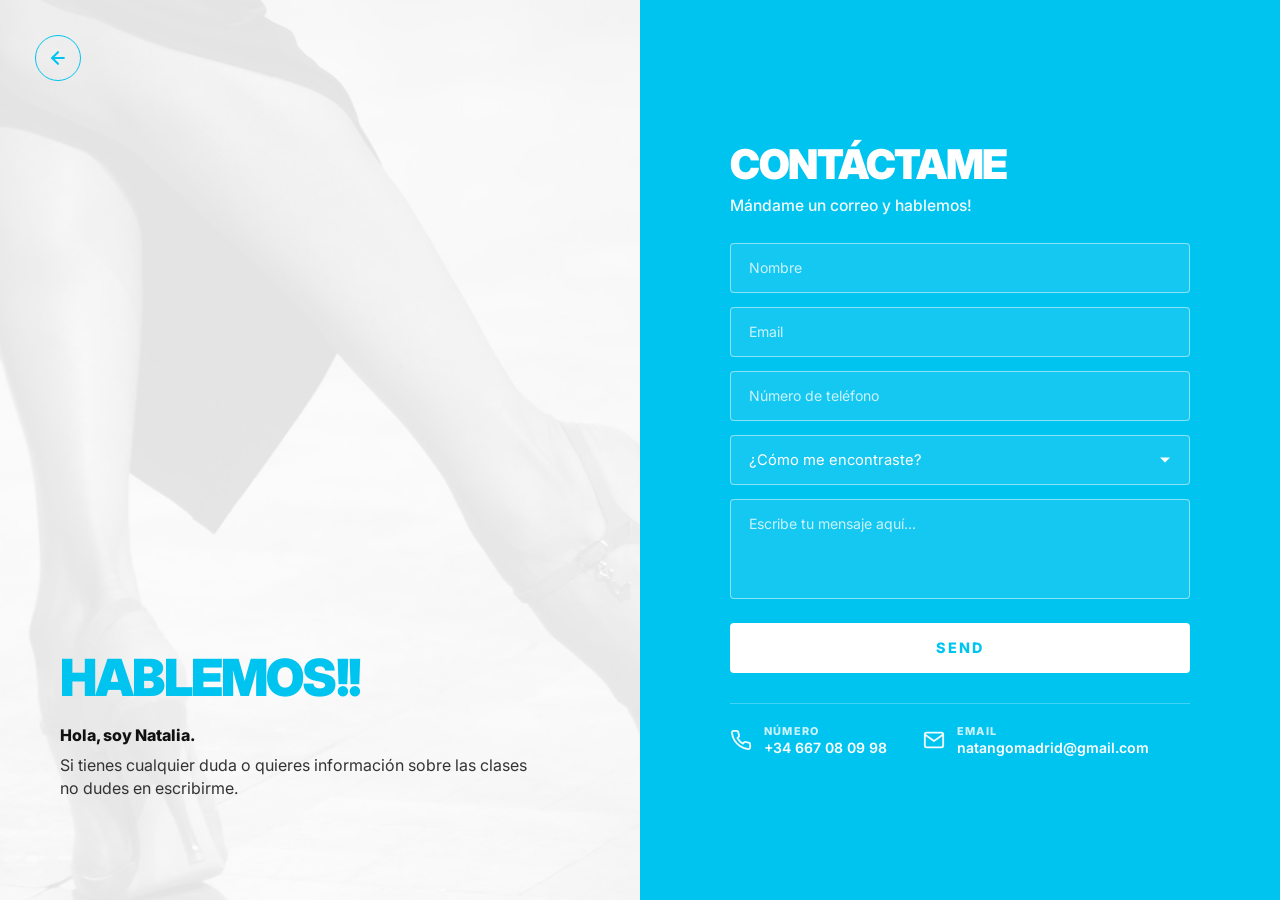
<file: NATABAILE pruebaedicion/contacto.html>
<!DOCTYPE html>
<html lang="es">
<head>
  <meta charset="UTF-8">
  <meta name="viewport" content="width=device-width, initial-scale=1.0">
  <title>Contacto | Natalia Vicente</title>
  <link rel="stylesheet" href="assets/css/contacto.css">
  <link rel="preconnect" href="https://fonts.googleapis.com">
  <link rel="preconnect" href="https://fonts.gstatic.com" crossorigin>
  <link href="https://fonts.googleapis.com/css2?family=Inter:wght@400;500;600;700;800;900&family=Playfair+Display:ital,wght@1,400;1,600&display=swap" rel="stylesheet">
  
  <style>
    /* Estilos para la pantalla de éxito tras enviar */
    .success-screen {
      display: none;
      flex-direction: column;
      align-items: center;
      justify-content: center;
      text-align: center;
      height: 100%;
      min-height: 400px;
      animation: fadeIn 0.5s ease forwards;
    }

    .success-screen h2 {
      font-size: 2.2rem;
      font-weight: 800;
      letter-spacing: 1px;
      margin-bottom: 12px;
      color: #ffffff;
    }

    .success-screen p {
      font-size: 1.05rem;
      color: rgba(255, 255, 255, 0.85);
      margin-bottom: 28px;
      max-width: 380px;
      line-height: 1.5;
    }

    .success-btn-back {
      display: inline-flex;
      align-items: center;
      gap: 10px;
      background: #ffffff;
      color: #000000;
      padding: 12px 24px;
      border-radius: 40px;
      font-weight: 700;
      text-decoration: none;
      font-size: 0.95rem;
      transition: transform 0.2s ease, background-color 0.2s ease;
    }

    .success-btn-back:hover {
      transform: translateY(-2px);
      background: #f0f0f0;
    }

    .success-btn-back svg {
      width: 18px;
      height: 18px;
    }

    @keyframes fadeIn {
      from { opacity: 0; transform: translateY(10px); }
      to { opacity: 1; transform: translateY(0); }
    }
  </style>
</head>
<body class="page-contact">

    <main class="contact-layout">
      
      <!-- Mitad Izquierda: Contenido visual y mensaje -->
      <div class="contact-pane-visual">
        <a href="index.html" class="btn-back" aria-label="Volver al inicio">
          <svg viewBox="0 0 24 24" fill="none" stroke="currentColor" stroke-width="2.5" stroke-linecap="round" stroke-linejoin="round">
            <line x1="19" y1="12" x2="5" y2="12"></line>
            <polyline points="12 19 5 12 12 5"></polyline>
          </svg>
        </a>
        
        <!-- Imagen artística de fondo -->
        <img src="assets/imagenes/base.jpg" alt="Natalia Vicente" class="visual-bg-image">
  
        <div class="visual-body">
          <h1 class="visual-heading">HABLEMOS!!</h1>
          <div class="visual-copy">
            <p class="highlight">Hola, soy Natalia.</p>
            <p>Si tienes cualquier duda o quieres información sobre las clases no dudes en escribirme.</p>
          </div>
        </div>
      </div>
  
      <!-- Mitad Derecha: Formulario de contacto -->
      <div class="contact-pane-form">
        <div class="form-inner">
          
          <!-- Bloque del Formulario y Cabecera -->
          <div id="formContainer">
            <header class="form-header">
              <h2 class="form-title">CONTÁCTAME</h2>
              <p class="form-subtitle">Mándame un correo y hablemos!</p>
            </header>
    
            <form id="contactForm" class="main-contact-form" action="https://formsubmit.co/ajax/natangomadrid@gmail.com" method="POST">
              <input type="hidden" name="_captcha" value="false">
              <input type="hidden" name="_subject" value="Nuevo mensaje desde la web Natalia Vicente">

              <div class="field-item">
                <input type="text" name="name" placeholder="Nombre" required>
              </div>
    
              <div class="field-item">
                <input type="email" name="email" placeholder="Email" required>
              </div>
    
              <div class="field-item">
                <input type="tel" name="phone" placeholder="Número de teléfono">
              </div>
    
              <div class="field-item select-container">
                <select name="source" required>
                  <option value="" disabled selected hidden>¿Cómo me encontraste?</option>
                  <option value="instagram">Instagram</option>
                  <option value="recommendation">Recomendación de un amigo</option>
                  <option value="google">Búsqueda en Google</option>
                  <option value="other">Otro canal</option>
                </select>
              </div>

              <div class="field-item">
                <textarea name="message" placeholder="Escribe tu mensaje aquí..." rows="3" required></textarea>
              </div>
    
              <button type="submit" id="submitBtn" class="submit-button">SEND</button>
            </form>
          </div>

          <!-- Mensaje que se muestra únicamente tras enviar con éxito -->
          <div id="successScreen" class="success-screen">
            <h2>¡MENSAJE ENVIADO!</h2>
            <p>Muchas gracias por contactar. He recibido tu mensaje correctamente y te responderé lo antes posible.</p>
            <a href="index.html" class="success-btn-back">
              <svg viewBox="0 0 24 24" fill="none" stroke="currentColor" stroke-width="2.5" stroke-linecap="round" stroke-linejoin="round">
                <line x1="19" y1="12" x2="5" y2="12"></line>
                <polyline points="12 19 5 12 12 5"></polyline>
              </svg>
              Volver al inicio
            </a>
          </div>
  
          <footer class="contact-meta-info">
            <div class="meta-card">
              <div class="meta-icon">
                <svg viewBox="0 0 24 24" fill="none" stroke="currentColor" stroke-width="2" stroke-linecap="round" stroke-linejoin="round">
                  <path d="M22 16.92v3a2 2 0 0 1-2.18 2 19.79 19.79 0 0 1-8.63-3.07 19.5 19.5 0 0 1-6-6 19.79 19.79 0 0 1-3.07-8.67A2 2 0 0 1 4.11 2h3a2 2 0 0 1 2 1.72 12.84 12.84 0 0 0 .7 2.81 2 2 0 0 1-.45 2.11L8.09 9.91a16 16 0 0 0 6 6l1.27-1.27a2 2 0 0 1 2.11-.45 12.84 12.84 0 0 0 2.81.7A2 2 0 0 1 22 16.92z"></path>
                </svg>
              </div>
              <div class="meta-text">
                <span class="label">NÚMERO</span>
                <a href="tel:+34667080998">+34 667 08 09 98</a>
              </div>
            </div>
  
            <div class="meta-card">
              <div class="meta-icon">
                <svg viewBox="0 0 24 24" fill="none" stroke="currentColor" stroke-width="2" stroke-linecap="round" stroke-linejoin="round">
                  <path d="M4 4h16c1.1 0 2 .9 2 2v12c0 1.1-.9 2-2 2H4c-1.1 0-2-.9-2-2V6c0-1.1.9-2 2-2z"></path>
                  <polyline points="22,6 12,13 2,6"></polyline>
                </svg>
              </div>
              <div class="meta-text">
                <span class="label">EMAIL</span>
                <a href="mailto:natangomadrid@gmail.com">natangomadrid@gmail.com</a>
              </div>
            </div>
          </footer>
        </div>
      </div>
  
    </main>

  <script>
    const form = document.getElementById('contactForm');
    const submitBtn = document.getElementById('submitBtn');
    const formContainer = document.getElementById('formContainer');
    const successScreen = document.getElementById('successScreen');

    form.addEventListener('submit', async function(e) {
      e.preventDefault();
      
      submitBtn.disabled = true;
      submitBtn.innerText = 'ENVIANDO...';

      const formData = new FormData(form);

      try {
        const response = await fetch(form.action, {
          method: 'POST',
          body: formData,
          headers: {
            'Accept': 'application/json'
          }
        });

        if (response.ok) {
          // Ocultar el formulario y mostrar la pantalla de éxito
          formContainer.style.display = 'none';
          successScreen.style.display = 'flex';
        } else {
          alert('Hubo un problema al enviar el formulario. Por favor inténtalo de nuevo.');
          submitBtn.disabled = false;
          submitBtn.innerText = 'SEND';
        }
      } catch (error) {
        alert('Error de conexión. Revisa tu conexión a internet.');
        submitBtn.disabled = false;
        submitBtn.innerText = 'SEND';
      }
    });
  </script>
  
  </body>
</html>
</file>
<file: NATABAILE pruebaedicion/assets/css/contacto.css>
body.page-contact {
  margin: 0;
  padding: 0;
  font-family: "Inter", "Helvetica Neue", Arial, sans-serif;
  background-color: #ffffff;
  color: #111111;
  overflow-x: hidden;
}

.contact-layout {
  min-height: 100vh;
  height: 100vh;
  display: grid;
  grid-template-columns: 1fr 1fr;
  width: 100vw;
}
.contact-layout .contact-pane-visual {
  position: relative;
  background-color: #ffffff;
  display: flex;
  flex-direction: column;
  justify-content: flex-end;
  padding: 40px 60px;
  overflow: hidden;
  box-sizing: border-box;
}
.contact-layout .contact-pane-visual .btn-back {
  position: absolute;
  top: 35px;
  left: 35px;
  width: 44px;
  height: 44px;
  border-radius: 50%;
  border: 1.5px solid #00c4f0;
  color: #00c4f0;
  display: inline-flex;
  align-items: center;
  justify-content: center;
  text-decoration: none;
  background: transparent;
  z-index: 10;
  transition: all 0.25s ease;
}
.contact-layout .contact-pane-visual .btn-back svg {
  width: 20px;
  height: 20px;
}
.contact-layout .contact-pane-visual .btn-back:hover {
  background-color: #00c4f0;
  color: #ffffff;
  transform: scale(1.05);
}
.contact-layout .contact-pane-visual .visual-bg-image {
  position: absolute;
  top: 0;
  left: 0;
  width: 100%;
  height: 100%;
  -o-object-fit: cover;
     object-fit: cover;
  -o-object-position: center left;
     object-position: center left;
  filter: grayscale(100%);
  opacity: 0.1;
  pointer-events: none;
}
.contact-layout .contact-pane-visual .visual-body {
  position: relative;
  z-index: 2;
  max-width: 480px;
  margin-top: auto;
  margin-bottom: 60px;
}
.contact-layout .contact-pane-visual .visual-body .visual-heading {
  color: #00c4f0;
  font-family: "Inter", "Helvetica Neue", Arial, sans-serif;
  font-size: clamp(2.5rem, 4vw, 3.8rem);
  font-weight: 900;
  line-height: 1.04;
  letter-spacing: -0.035em;
  text-transform: uppercase;
  font-feature-settings: "ss01" on, "cv05" on;
  -webkit-font-feature-settings: "ss01" on, "cv05" on;
  margin-bottom: 20px;
}
.contact-layout .contact-pane-visual .visual-body .visual-copy {
  font-size: 1rem;
  line-height: 1.45;
  color: #333333;
}
.contact-layout .contact-pane-visual .visual-body .visual-copy .highlight {
  display: block;
  font-weight: 800;
  color: #111111;
  margin-bottom: 6px;
}
.contact-layout .contact-pane-visual .visual-body .visual-copy p {
  margin: 0;
}
.contact-layout .contact-pane-form {
  background-color: #00c4f0;
  color: #ffffff;
  display: flex;
  align-items: center;
  justify-content: center;
  padding: 40px 60px;
  box-sizing: border-box;
  overflow-y: auto;
}
.contact-layout .contact-pane-form .form-inner {
  width: 100%;
  max-width: 460px;
}
.contact-layout .contact-pane-form .form-header {
  margin-bottom: 28px;
}
.contact-layout .contact-pane-form .form-header .form-title {
  color: #ffffff;
  font-family: "Inter", "Helvetica Neue", Arial, sans-serif;
  font-size: clamp(2rem, 3.2vw, 2.8rem);
  font-weight: 900;
  line-height: 1.04;
  letter-spacing: -0.035em;
  text-transform: uppercase;
  font-feature-settings: "ss01" on, "cv05" on;
  -webkit-font-feature-settings: "ss01" on, "cv05" on;
  margin: 0 0 10px;
}
.contact-layout .contact-pane-form .form-header .form-subtitle {
  font-size: 0.98rem;
  font-weight: 500;
  opacity: 0.95;
  margin: 0;
}
.contact-layout .contact-pane-form .main-contact-form {
  display: flex;
  flex-direction: column;
  gap: 14px;
  margin-bottom: 30px;
}
.contact-layout .contact-pane-form .main-contact-form .field-item {
  position: relative;
  width: 100%;
}
.contact-layout .contact-pane-form .main-contact-form .field-item input,
.contact-layout .contact-pane-form .main-contact-form .field-item select,
.contact-layout .contact-pane-form .main-contact-form .field-item textarea {
  width: 100%;
  padding: 14px 18px;
  background-color: rgba(255, 255, 255, 0.08);
  border: 1px solid rgba(255, 255, 255, 0.5);
  border-radius: 4px;
  color: #ffffff;
  font-family: "Inter", "Helvetica Neue", Arial, sans-serif;
  font-size: 0.92rem;
  outline: none;
  box-sizing: border-box;
  transition: background-color 0.2s ease, border-color 0.2s ease, box-shadow 0.2s ease;
}
.contact-layout .contact-pane-form .main-contact-form .field-item input::-moz-placeholder, .contact-layout .contact-pane-form .main-contact-form .field-item select::-moz-placeholder, .contact-layout .contact-pane-form .main-contact-form .field-item textarea::-moz-placeholder {
  color: rgba(255, 255, 255, 0.78);
  font-size: 0.88rem;
}
.contact-layout .contact-pane-form .main-contact-form .field-item input::placeholder,
.contact-layout .contact-pane-form .main-contact-form .field-item select::placeholder,
.contact-layout .contact-pane-form .main-contact-form .field-item textarea::placeholder {
  color: rgba(255, 255, 255, 0.78);
  font-size: 0.88rem;
}
.contact-layout .contact-pane-form .main-contact-form .field-item input:focus,
.contact-layout .contact-pane-form .main-contact-form .field-item select:focus,
.contact-layout .contact-pane-form .main-contact-form .field-item textarea:focus {
  background-color: rgba(255, 255, 255, 0.16);
  border-color: #ffffff;
  box-shadow: 0 0 0 2px rgba(255, 255, 255, 0.25);
}
.contact-layout .contact-pane-form .main-contact-form .field-item input {
  height: 50px;
}
.contact-layout .contact-pane-form .main-contact-form .field-item textarea {
  resize: none;
  min-height: 100px;
  line-height: 1.4;
}
.contact-layout .contact-pane-form .main-contact-form .field-item.select-container {
  position: relative;
}
.contact-layout .contact-pane-form .main-contact-form .field-item.select-container select {
  height: 50px;
  appearance: none;
  -webkit-appearance: none;
  -moz-appearance: none;
  cursor: pointer;
}
.contact-layout .contact-pane-form .main-contact-form .field-item.select-container select option {
  background-color: #00c4f0;
  color: #ffffff;
}
.contact-layout .contact-pane-form .main-contact-form .field-item.select-container::after {
  content: "";
  position: absolute;
  right: 20px;
  top: 50%;
  transform: translateY(-50%);
  width: 0;
  height: 0;
  border-left: 5px solid transparent;
  border-right: 5px solid transparent;
  border-top: 5px solid #ffffff;
  pointer-events: none;
}
.contact-layout .contact-pane-form .main-contact-form .submit-button {
  height: 50px;
  margin-top: 6px;
  background-color: #ffffff;
  color: #00c4f0;
  border: none;
  border-radius: 4px;
  font-family: "Inter", "Helvetica Neue", Arial, sans-serif;
  font-size: 0.9rem;
  font-weight: 800;
  letter-spacing: 2px;
  text-transform: uppercase;
  cursor: pointer;
  transition: transform 0.2s ease, box-shadow 0.2s ease, color 0.2s ease;
}
.contact-layout .contact-pane-form .main-contact-form .submit-button:hover {
  color: #00a8ce;
  transform: translateY(-2px);
  box-shadow: 0 8px 24px rgba(0, 0, 0, 0.15);
}
.contact-layout .contact-pane-form .main-contact-form .submit-button:active {
  transform: translateY(0);
}
.contact-layout .contact-pane-form .main-contact-form .submit-button:disabled {
  opacity: 0.7;
  cursor: not-allowed;
}
.contact-layout .contact-pane-form .success-screen {
  display: none;
  flex-direction: column;
  align-items: center;
  justify-content: center;
  text-align: center;
  padding: 30px 0;
  animation: fadeIn 0.4s ease forwards;
}
.contact-layout .contact-pane-form .success-screen h2 {
  font-size: 2.2rem;
  font-weight: 900;
  letter-spacing: -0.02em;
  margin: 0 0 12px;
  color: #ffffff;
  text-transform: uppercase;
}
.contact-layout .contact-pane-form .success-screen p {
  font-size: 1rem;
  line-height: 1.5;
  color: rgba(255, 255, 255, 0.9);
  margin: 0 0 28px;
  max-width: 360px;
}
.contact-layout .contact-pane-form .success-screen .success-btn-back {
  display: inline-flex;
  align-items: center;
  gap: 10px;
  background: #ffffff;
  color: #00c4f0;
  padding: 12px 26px;
  border-radius: 40px;
  font-weight: 800;
  font-size: 0.88rem;
  letter-spacing: 1px;
  text-transform: uppercase;
  text-decoration: none;
  transition: transform 0.2s ease, box-shadow 0.2s ease;
}
.contact-layout .contact-pane-form .success-screen .success-btn-back svg {
  width: 18px;
  height: 18px;
}
.contact-layout .contact-pane-form .success-screen .success-btn-back:hover {
  transform: translateY(-2px);
  box-shadow: 0 6px 20px rgba(0, 0, 0, 0.15);
}
.contact-layout .contact-pane-form .contact-meta-info {
  display: flex;
  align-items: center;
  justify-content: flex-start;
  gap: 36px;
  padding-top: 20px;
  border-top: 1px solid rgba(255, 255, 255, 0.25);
}
.contact-layout .contact-pane-form .contact-meta-info .meta-card {
  display: flex;
  align-items: center;
  gap: 12px;
}
.contact-layout .contact-pane-form .contact-meta-info .meta-card .meta-icon {
  width: 22px;
  height: 22px;
  flex-shrink: 0;
  opacity: 0.95;
}
.contact-layout .contact-pane-form .contact-meta-info .meta-card .meta-icon svg {
  width: 100%;
  height: 100%;
}
.contact-layout .contact-pane-form .contact-meta-info .meta-card .meta-text {
  display: flex;
  flex-direction: column;
}
.contact-layout .contact-pane-form .contact-meta-info .meta-card .meta-text .label {
  font-size: 0.68rem;
  font-weight: 800;
  letter-spacing: 1.2px;
  text-transform: uppercase;
  opacity: 0.8;
  margin-bottom: 2px;
}
.contact-layout .contact-pane-form .contact-meta-info .meta-card .meta-text a {
  color: #ffffff;
  font-size: 0.88rem;
  font-weight: 600;
  text-decoration: none;
  line-height: 1.2;
  transition: opacity 0.2s ease;
}
.contact-layout .contact-pane-form .contact-meta-info .meta-card .meta-text a:hover {
  opacity: 0.85;
  text-decoration: underline;
}

@keyframes fadeIn {
  from {
    opacity: 0;
    transform: translateY(8px);
  }
  to {
    opacity: 1;
    transform: translateY(0);
  }
}
@media (max-width: 900px) {
  .contact-layout {
    grid-template-columns: 1fr;
    height: auto;
    min-height: auto;
  }
  .contact-layout .contact-pane-visual {
    min-height: 380px;
    padding: 40px 24px;
  }
  .contact-layout .contact-pane-visual .btn-back {
    top: 24px;
    left: 24px;
  }
  .contact-layout .contact-pane-visual .visual-body {
    margin-bottom: 20px;
  }
  .contact-layout .contact-pane-form {
    padding: 50px 24px;
  }
  .contact-layout .contact-pane-form .contact-meta-info {
    flex-direction: column;
    align-items: flex-start;
    gap: 20px;
  }
}/*# sourceMappingURL=contacto.css.map */
</file>
